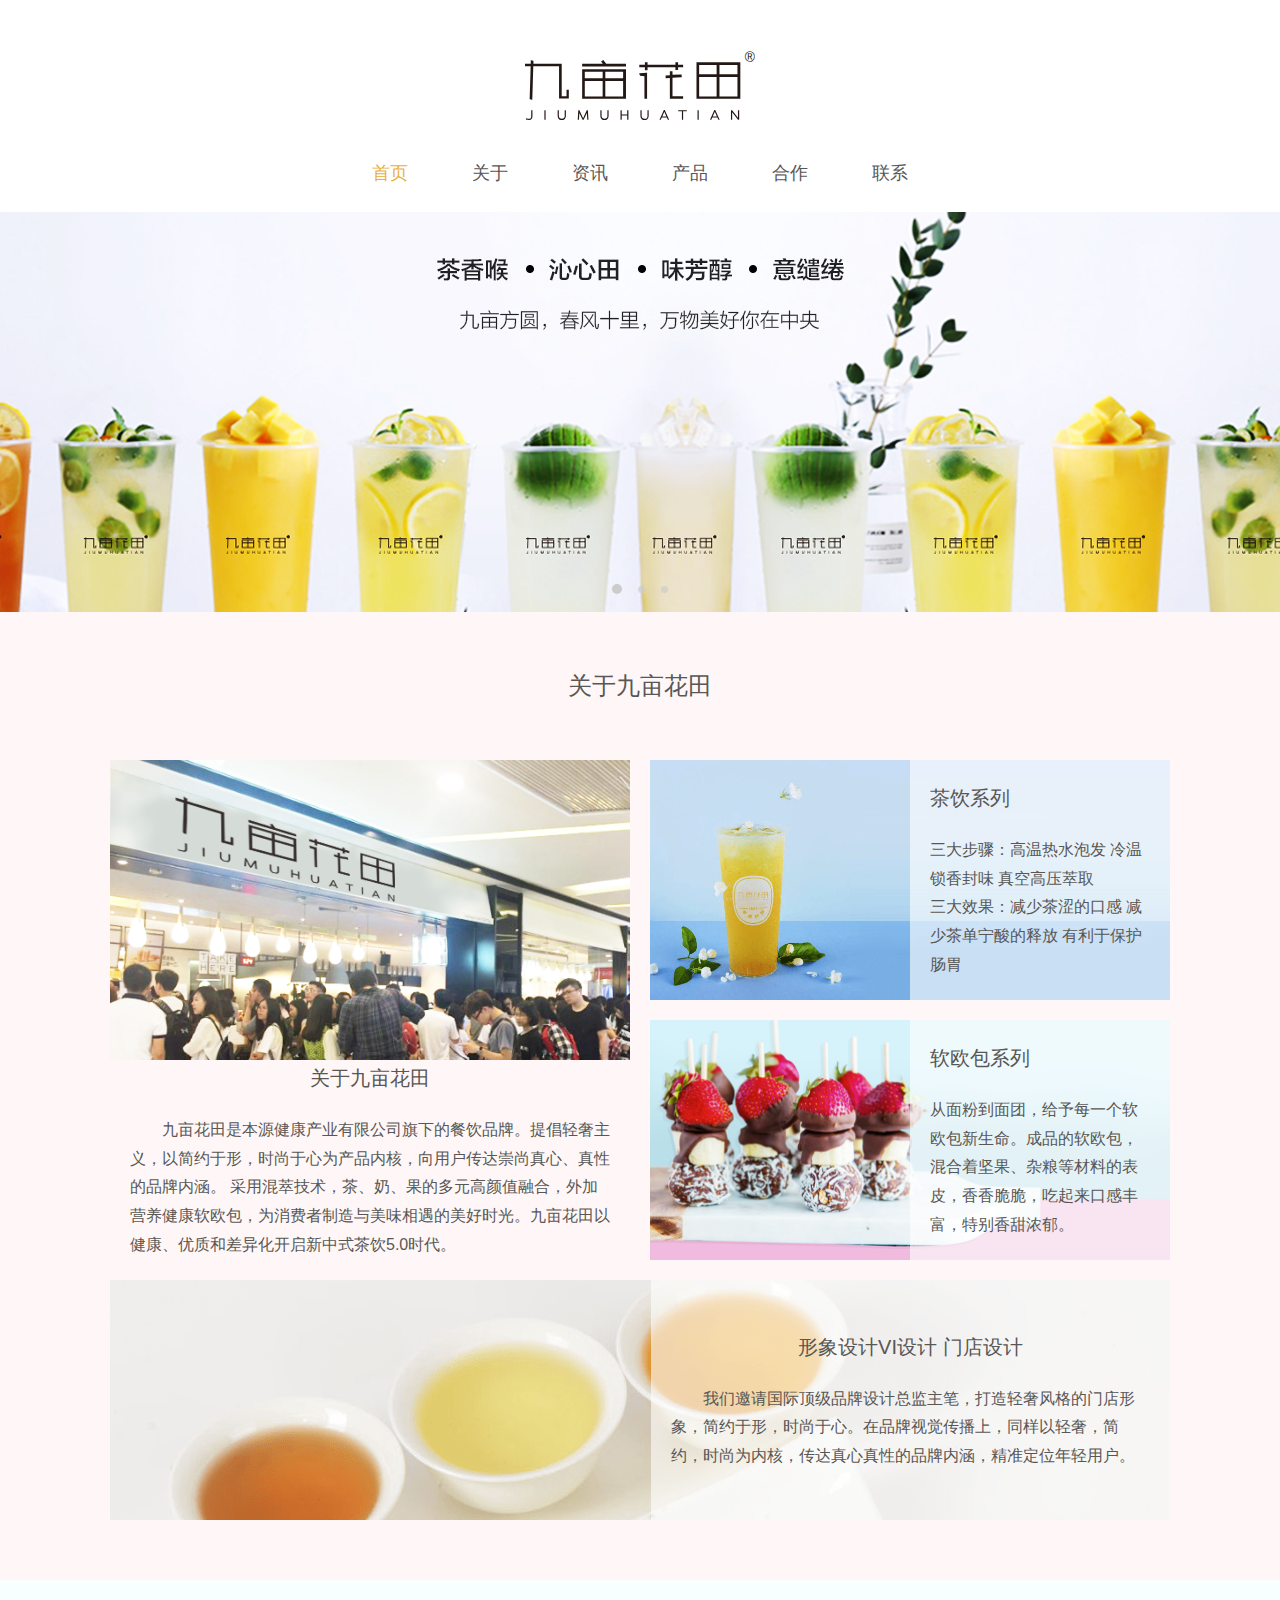
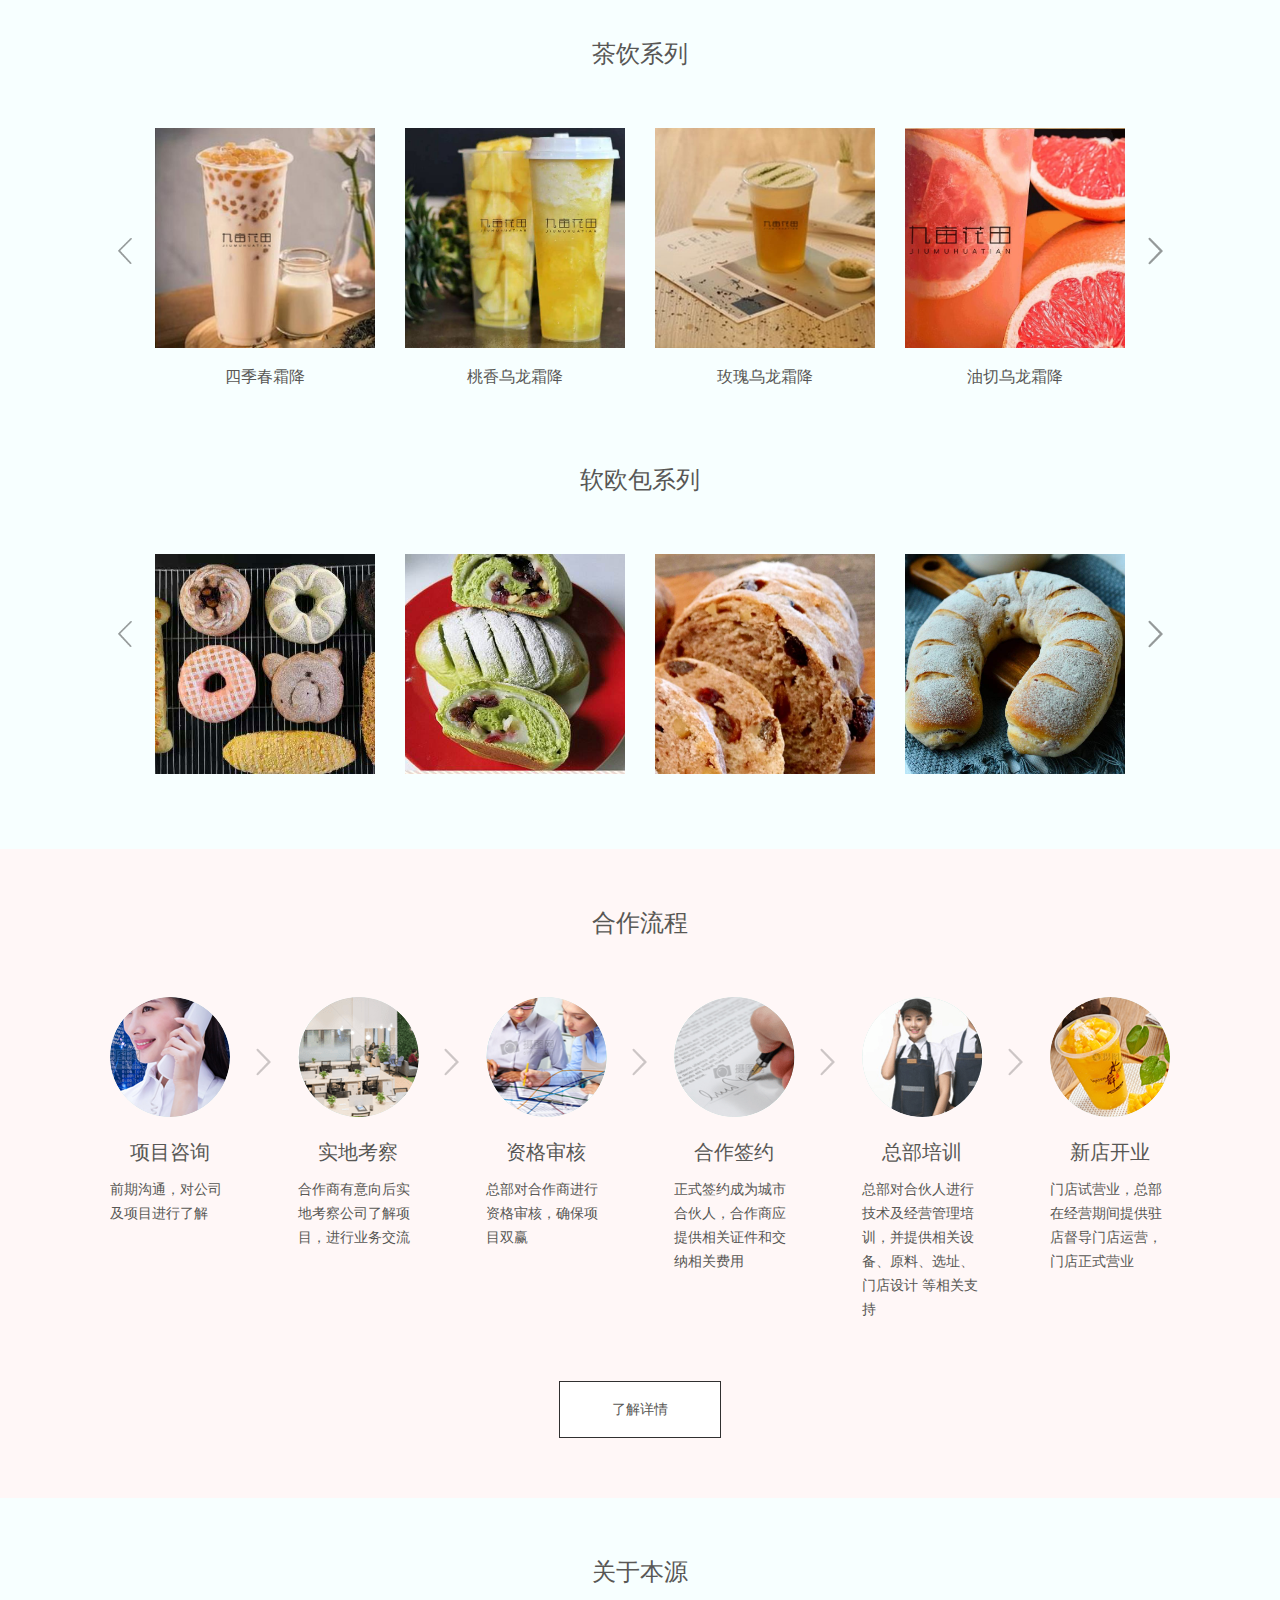
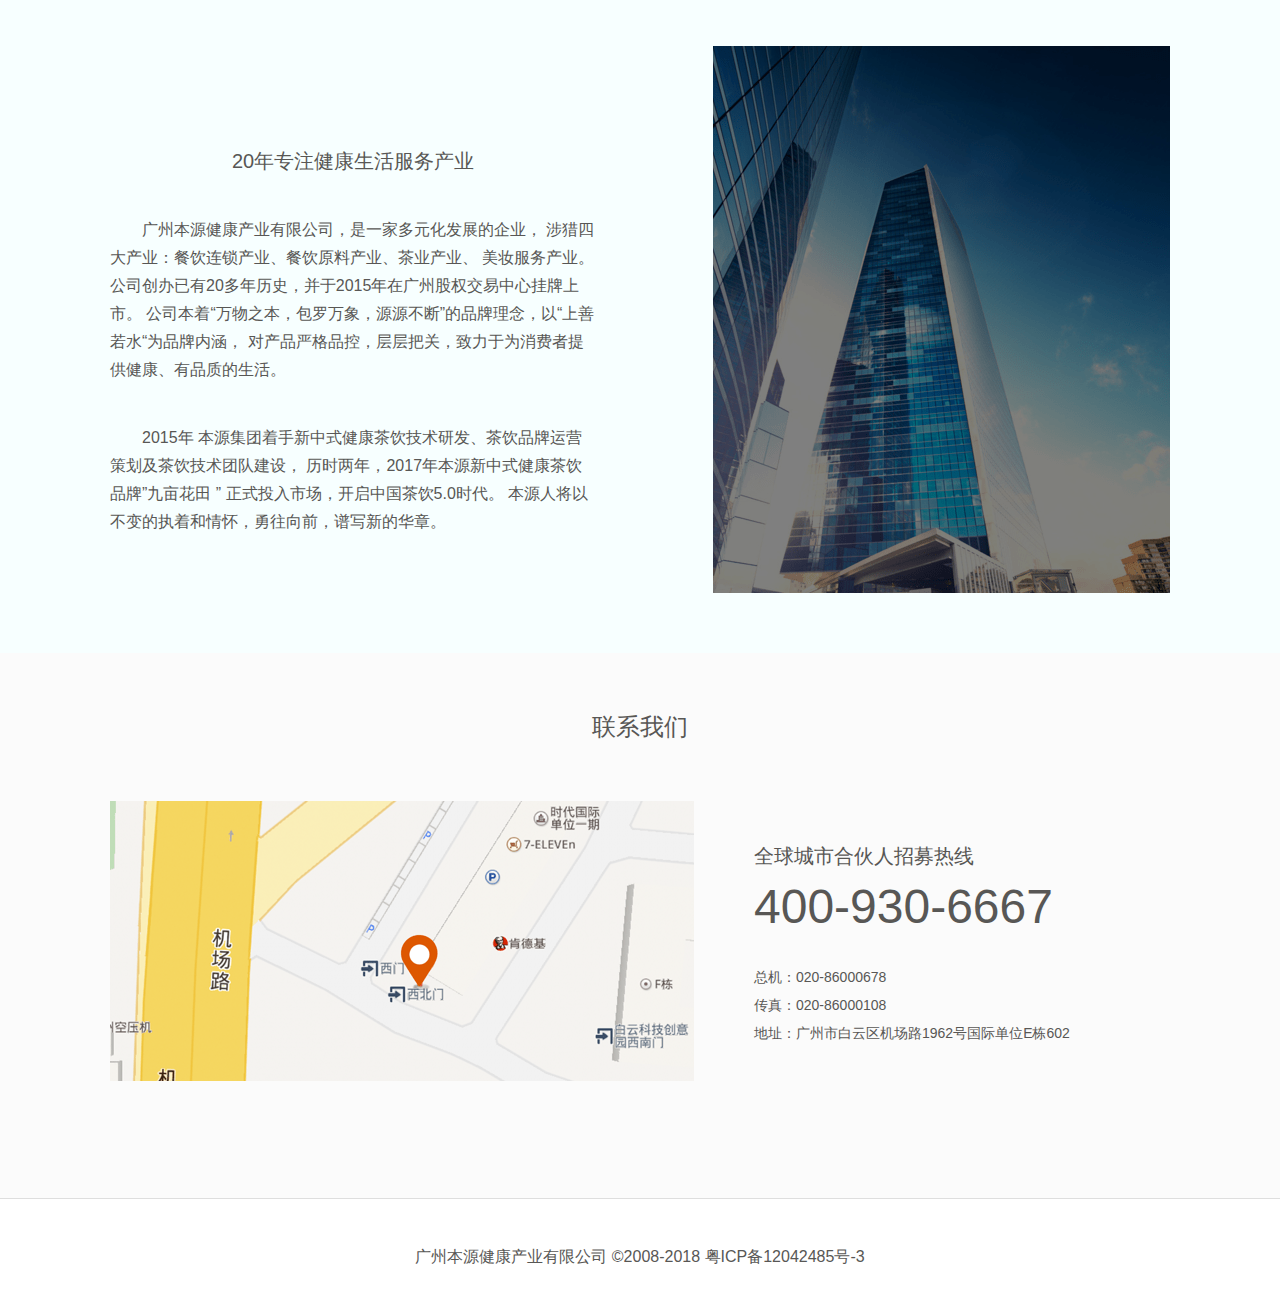
<file: templates/index.html>
<!DOCTYPE html>
<html>
<head>
    <meta charset="utf-8" />
    <meta name="viewport" content="width=device-width" />
    <meta http-equiv="X-UA-Compatible" content="IE=edge,chrome=1">
    <meta name="robots" content="all">
    <meta name="renderer" content="webkit">
    <title>九亩花田官网</title>
    <meta name="Keywords" content="九亩花田，九亩花田官网，九亩花田品牌官网，九亩花田加盟，奶茶店加盟，答案茶加盟，九亩花田答案茶，九亩花田答案茶加盟，茶饮店加盟，茶饮软欧包，茶饮软欧包加盟，奶茶加盟店，奶茶品牌加盟，奶茶店加盟哪个品牌好，奶茶店加盟哪个好，九亩花田脏脏茶，怎么开奶茶店，奶茶品牌哪个好" />
    <meta name="Description" content="九亩花田，九亩花田官网，九亩花田品牌官网，九亩花田加盟，奶茶店加盟，答案茶加盟，九亩花田答案茶，九亩花田答案茶加盟，茶饮店加盟，茶饮软欧包，茶饮软欧包加盟，奶茶加盟店，奶茶品牌加盟，奶茶店加盟哪个品牌好，奶茶店加盟哪个好，九亩花田脏脏茶，怎么开奶茶店，奶茶品牌哪个好" />
    <!--<link rel="shortcut icon" href="favicon.ico" />-->
    <link rel="stylesheet" type="text/css" href="/static/css/style.css" />
    <script src="/static/js/jquery-1.12.0.min.js" type="text/javascript" charset="utf-8"></script>
    <script src="/static/js/slides.js" type="text/javascript" charset="utf-8"></script>
    <script src="/static/js/rslide.js" type="text/javascript" charset="utf-8"></script>

    <script type="text/javascript">
        (function(){
          var ua = window.navigator.userAgent.toLowerCase();
          if (!(/Android|webOS|iPhone|iPad|iPod|BlackBerry|IEMobile|Opera Mini/i.test(navigator.userAgent))) {
              // window.location.href = "http://112.126.69.72:8080/";
          }
          else if (ua.indexOf("iphone") > 0 || ua.indexOf("android") > 0) {
              window.location.href = "http://m.jiumuhuatian.com"; 
          } 
        }());
    </script>
    <script>(function() {var _53code = document.createElement("script");_53code.src = "https://tb.53kf.com/code/code/10173852/1";var s = document.getElementsByTagName("script")[0]; s.parentNode.insertBefore(_53code, s);})();</script>
</head>

<body>

    <div class="home-header">
        <div class="home-header-logo">
            <a href="">
                <img src="/static/images/logo.svg" alt="">
            </a>
        </div>
        <div class="home-header-nav">
            <ul>
                <li>
                    <a class="active" title="" href="#">首页</a>
                </li>
                <li>
                    <a title="" href="/aboutus">关于</a>
                </li>
                <li>
                    <a title="" href="/news">资讯</a>
                </li>
                <li>
                    <a title="" href="/product">产品</a>
                </li>
                <li>
                    <a title="" href="/joinus">合作</a>
                </li>
                <li>
                    <a title="" href="/contact">联系</a>
                </li>
            </ul>
        </div>
    </div>


    <!--top end-->

    <div class="home-banner bgfff fullSlide">
        <div class="bd">
            <ul>
                <li style="background: url(/static/images/banner2.png) no-repeat center center;">
                    <a href=""></a>
                </li>
                <li style="background: url(/static/images/banner1.png) no-repeat center center;">
                    <a href=""></a>
                </li>
                <li style="background: url(/static/images/banner3.png) no-repeat center center;">
                    <a href=""></a>
                </li>
            </ul>
        </div>
        <div class="hd">
            <ul></ul>
        </div>
    </div>
    <script type="text/javascript">
        jQuery(".fullSlide").slide({
            titCell: ".hd ul",
            mainCell: ".bd ul",
            effect: "leftLoop",
            vis: "auto",
            autoPlay: true,
            autoPage: true,
            trigger: "click",
            speed: 500
        });
    </script>



    <div class="bgfff7">

        <div class="home-title pad60">关于九亩花田</div>

        <div class="home-about w1060 padb60">

            <div class="home-about-top clearfix">

                <div class="fl linear">
                    <img src="/static/images/about.png" width="100%" alt="">
                    <div class="text">
                        <h4 class="tec">关于九亩花田</h4>
                        <p class="ti">
                             九亩花田是本源健康产业有限公司旗下的餐饮品牌。提倡轻奢主义，以简约于形，时尚于心为产品内核，向用户传达崇尚真心、真性的品牌内涵。
                             采用混萃技术，茶、奶、果的多元高颜值融合，外加营养健康软欧包，为消费者制造与美味相遇的美好时光。九亩花田以健康、优质和差异化开启新中式茶饮5.0时代。
                        </p>
                    </div>
                </div>

                <div class="fr">

                    <div class="t linear">
                        <img src="/static/images/chayi.png" width="100%" alt="">
                        <div class="text">
                            <h4>茶饮系列</h4>
                            <p class="">
                                    <!-- 为了茶叶的芳香完美释放<br/>
                                    为了让茶叶与水融合实现完全的价值<br/>
                                    九亩花田的技术团队研发全新的泡茶艺术<br/> -->
                                    三大步骤：高温热水泡发 冷温锁香封味 真空高压萃取<br/>
                                    三大效果：减少茶涩的口感  减少茶单宁酸的释放   有利于保护肠胃
                                    
                            </p>
                        </div>
                    </div>


                    <div class="t linear" style="margin-top: 20px;">
                        <img src="/static/images/ruanoubao.png" width="100%" alt="">
                        <div class="text">
                            <h4>软欧包系列</h4>
                            <p>
                                从面粉到面团，给予每一个软欧包新生命。成品的软欧包，混合着坚果、杂粮等材料的表皮，香香脆脆，吃起来口感丰富，特别香甜浓郁。
                            </p>
                        </div>
                    </div>

                </div>
            </div>

            <div class="home-about-bt linear" style="margin-top: 20px;">
                <img src="/static/images/wecando-b.png" width="100%" alt="">
                <div class="text" style=" left: 51%;">
                    <h4 class="tec">形象设计VI设计 门店设计</h4>
                    <p class="ti">
                        我们邀请国际顶级品牌设计总监主笔，打造轻奢风格的门店形象，简约于形，时尚于心。在品牌视觉传播上，同样以轻奢，简约，时尚为内核，传达真心真性的品牌内涵，精准定位年轻用户。
                    </p>
                </div>
            </div>


        </div>
    </div>


    <!--  -->


    <div class="bgf7f">
        <div class="home-title pad60">茶饮系列</div>
        <div class="w1060 slid-list-div">
            <i class="left"><img src="/static/images/arrow-left.png" alt=""></i>
            <div class="slid-list" id="slid1">
                <ul class="clearfix">
                    <li>
                        <span>
                                <img class="linear" src="/static/images/pnew01.jpg" alt="">
                        </span>
                        <p>四季春霜降</p>
                    </li>
                    <li>
                        <span>
                                    <img class="linear" src="/static/images/pnew02.jpg" alt="">
                            </span>
                        <p>桃香乌龙霜降</p>
                    </li>
                    <li>
                        <span>
                                        <img class="linear" src="/static/images/pnew03.jpg" alt="">
                                </span>
                        <p>玫瑰乌龙霜降</p>
                    </li>
                    <li>
                        <span>
                                            <img class="linear" src="/static/images/pnew04.jpg" alt="">
                                    </span>
                        <p>油切乌龙霜降</p>
                    </li>

                    <li>
                        <span>
                                            <img class="linear" src="/static/images/pnew05.jpg" alt="">
                                    </span>
                        <p>小确幸</p>
                    </li>
                    
                    <li>
                        <span>
                                            <img class="linear" src="/static/images/pnew06.jpg" alt="">
                                    </span>
                        <p>柠檬初上</p>
                    </li>
                    
                    <li>
                        <span>
                                            <img class="linear" src="/static/images/pnew07.jpg" alt="">
                                    </span>
                        <p>柒窨茉莉</p>
                    </li>
                    
                    
               

                </ul>
            </div>
            <i class="right"><img src="/static/images/arrow-right.png" alt=""></i>
        </div>

        <div class="home-title pad60">软欧包系列</div>
        <div class="w1060 slid-list-div padb60">
            <i class="left1"><img src="/static/images/arrow-left.png" alt=""></i>
            <div class="slid-list" id="slid2">
                <ul class="clearfix">
                    <li>
                        <span>
                                <img class="linear" src="/static/images/r02.png" alt="">
                        </span>
                    </li>
                    <li>
                        <span>
                                    <img class="linear" src="/static/images/r03.png" alt="">
                            </span>
                    </li>
                    
                    <li>
                        <span>
                                            <img class="linear" src="/static/images/r04.png" alt="">
                                    </span>
                    </li>
                    <li>
                        <span>
                                            <img class="linear" src="/static/images/r05.png" alt="">
                                    </span>
                    </li>
                    <li>
                        <span>
                                            <img class="linear" src="/static/images/r06.png" alt="">
                                    </span>
                    </li>
                    <li>
                        <span>
                                            <img class="linear" src="/static/images/rnew02.png" alt="">
                                    </span>
                    </li>
                </ul>
            </div>
            <i class="right1"><img src="/static/images/arrow-right.png" alt=""></i>
        </div>


    </div>


    <div class="bgfff7">
        <div class="home-title pad60">合作流程</div>

        <div class="rz-list w1060">
            <ul class="clearfix">
                <li>
                    <img src="/static/images/flow01.png" alt="">
                    <h4>项目咨询</h4>
                    <p class="tel">前期沟通，对公司及项目进行了解</p>
                </li>
                <li>
                    <img src="/static/images/flow02.png" alt="">
                    <h4>实地考察</h4>
                    <p class="tel">合作商有意向后实地考察公司了解项目，进行业务交流</p>
                </li>
                <li>
                    <img src="/static/images/flow03.png" alt="">
                    <h4>资格审核</h4>
                    <p class="tel">总部对合作商进行资格审核，确保项目双赢</p>
                </li>
                <li>
                    <img src="/static/images/flow04.png" alt="">
                    <h4>合作签约</h4>
                    <p class="tel">正式签约成为城市合伙人，合作商应提供相关证件和交纳相关费用</p>
                </li>
                <li>
                    <img src="/static/images/flow05.png" alt="">
                    <h4>总部培训</h4>
                    <p class="tel">总部对合伙人进行技术及经营管理培训，并提供相关设备、原料、选址、门店设计
等相关支持</p>
                </li>
                <li>
                    <img src="/static/images/flow06.png" alt="">
                    <h4>新店开业</h4>
                    <p class="tel">门店试营业，总部在经营期间提供驻店督导门店运营，门店正式营业</p>
                </li>
            </ul>
        </div>

        <div class="rz-list-btn pad60">
            <a href="/joinus">了解详情</a>
        </div>
    </div>



    <div class="bgf7f">
        <div class="home-title pad60">关于本源</div>
        <div class="w1060 home-aboutus clearfix padb60">
            <div class="fl">
                <h4 class="fs20">20年专注健康生活服务产业</h4>
                <p class="ti">
                    广州本源健康产业有限公司，是一家多元化发展的企业，
                    涉猎四大产业：餐饮连锁产业、餐饮原料产业、茶业产业、
                    美妆服务产业。公司创办已有20多年历史，并于2015年在广州股权交易中心挂牌上市。
                    公司本着“万物之本，包罗万象，源源不断”的品牌理念，以“上善若水“为品牌内涵，
                    对产品严格品控，层层把关，致力于为消费者提供健康、有品质的生活。
                </p>
                <p class="ti">
                    2015年 本源集团着手新中式健康茶饮技术研发、茶饮品牌运营策划及茶饮技术团队建设，
                    历时两年，2017年本源新中式健康茶饮品牌”九亩花田 ” 正式投入市场，开启中国茶饮5.0时代。
                    本源人将以不变的执着和情怀，勇往向前，谱写新的华章。
                </p>
            </div>
            <div class="fr">
                <span>
                     <img src="/static/images/company.png" alt="">
                 </span>
            </div>
        </div>
    </div>

    <!--<div class="bgef7">
        <div class="home-title pad60">新闻资讯</div>
        <div class="w1060 home-news clearfix padb60">
            <ul class="clearfix">
                <li>
                    <a href="/news">
                        <span><img src="/static/images/new01.png" class="linear" alt=""></span>
                        <h4>九亩花田：现萃茶汤，让茶饮好喝的密秘</h4>
                        <p>茶要好喝，原料是很重要，明前的茶叶要比谷雨的茶叶要好，春茶要比秋茶要好， 高山的茶要比平地茶要好。九亩花田在茶叶原料方面有得天独厚的优势...</p>
                    </a>
                    <div class="date">
                        <i>2018-4-12 </i>
                        <i><img src="/static/images/eye.svg" alt="">
                             14322
                            </i>
                    </div>
                </li>
                <li>
                    <a href="/news">
                        <span><img src="/static/images/new02.png" class="linear" alt=""></span>
                        <h4>九亩花田:一杯好茶+一份独特=十分好喝</h4>
                        <p>一杯茶饮+加一份软欧包的模式，在市面上已经火了，势如破竹，深受广大消费者喜爱。 九亩花田以健康+品质+差异化+网红茶的新经营模式，全面开启中国茶饮5.0时代...</p>
                    </a>
                    <div class="date">
                        <i>2018-4-12 </i>
                        <i><img src="/static/images/eye.svg" alt="">
                                10987
                               </i>
                    </div>
                </li>
                <li>
                    <a href="/news">
                        <span><img src="/static/images/new03.png" class="linear" alt=""></span>
                        <h4>软欧包为什么这么火，九亩花田为你说答案</h4>
                        <p> 如今，随着人们的生活水平不断提高，消费观念也在不断的提升，特别是在吃这方面，人们不再像以前那样， 只求吃得饱，而是更讲究如何吃得好，对食物的口感和健康品质有着绝对的挑剔...</p>
                    </a>
                    <div class="date">
                        <i>2018-4-12 </i>
                        <i><img src="/static/images/eye.svg" alt="">
                                   5670 
                                   </i>
                    </div>
                </li>
            </ul>
        </div>
    </div>
    -->

    <div class="home-contactus-bg">
        <div class="home-title pad60">联系我们</div>
        <div class="w1060 home-contactus clearfix">
            <div class="fl">
                <a href="http://j.map.baidu.com/QC0bP" target="_blank"><img src="/static/images/map.png" alt=""></a>
            </div>
            <div class="fl info">
                <h4>全球城市合伙人招募热线</h4>
                <h3>400-930-6667</h3>
                <p>
                    总机：020-86000678<br/> 传真：020-86000108
                    <br/> 地址：广州市白云区机场路1962号国际单位E栋602
                </p>
            </div>
        </div>
    </div>

    <div class="home-footer bgfff">
        <p class="fs16">广州本源健康产业有限公司 ©2008-2018 <a href="http://www.miitbeian.gov.cn/">粤ICP备12042485号-3</a></p>
    </div>


</body>

</html>
</file>
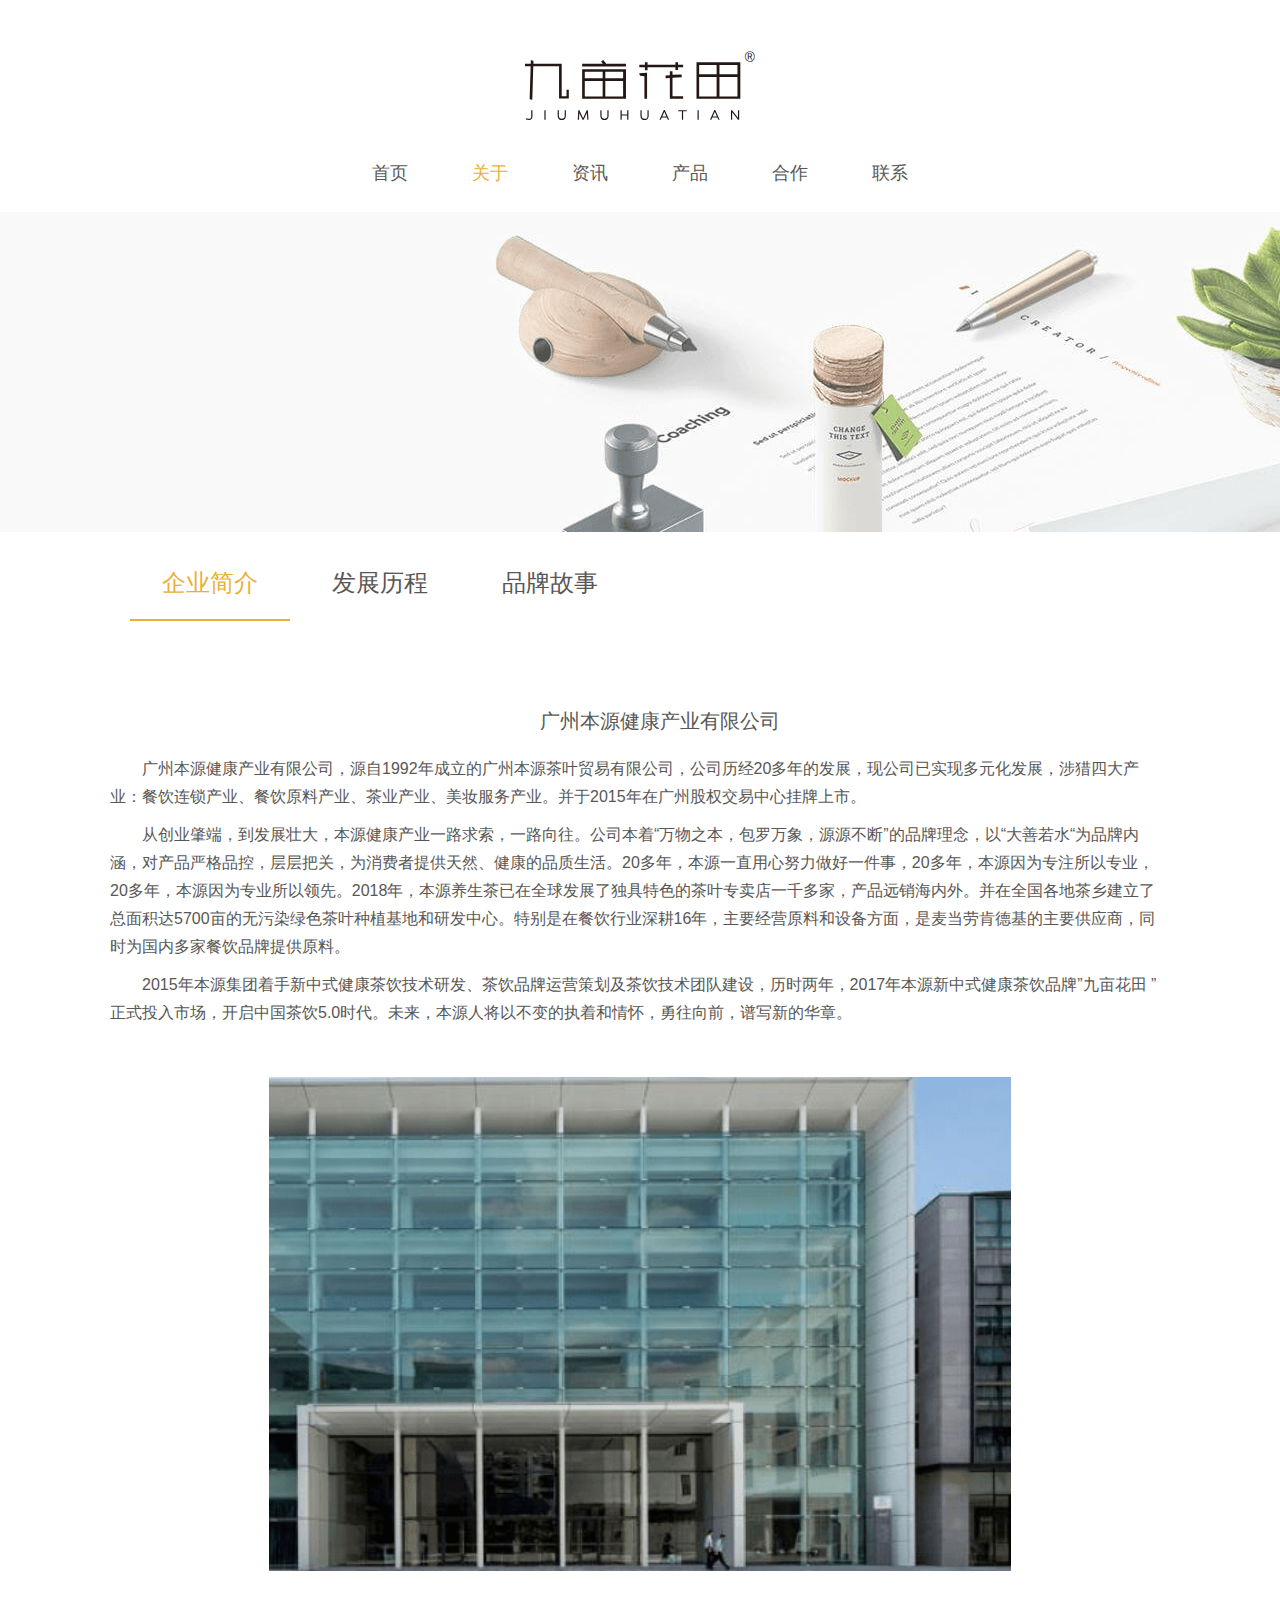
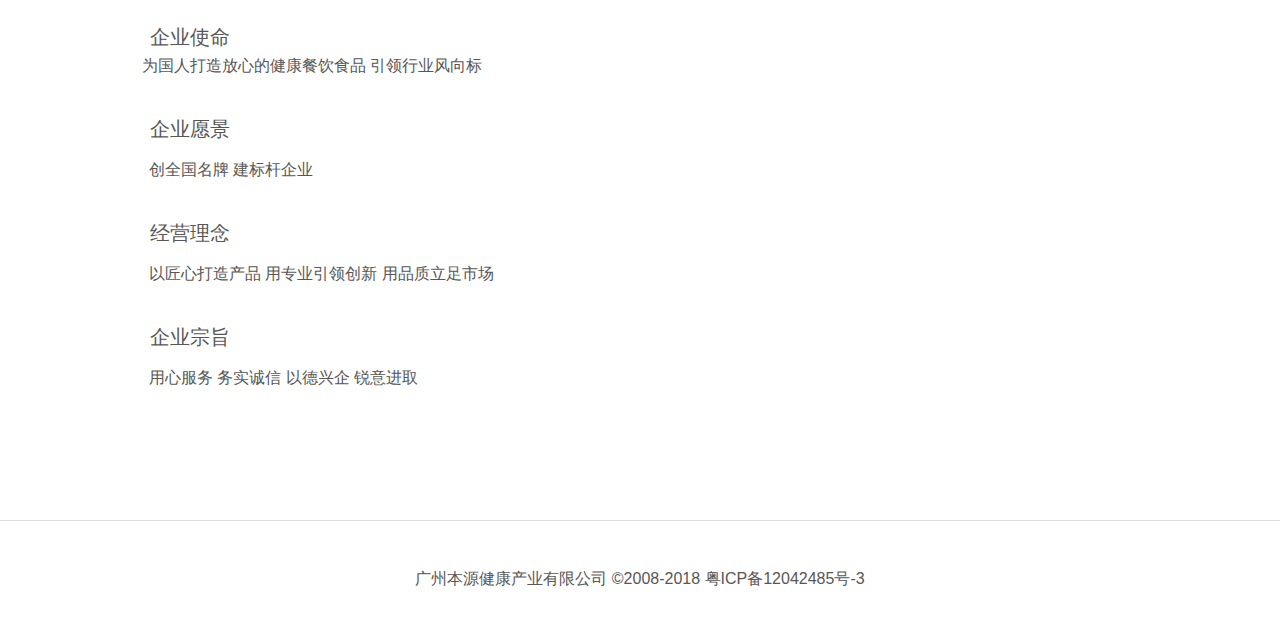
<file: templates/aboutus.html>
<!DOCTYPE html>
<html>

<head>
    <meta charset="utf-8" />
    <meta name="viewport" content="width=device-width" />
    <meta http-equiv="X-UA-Compatible" content="IE=edge,chrome=1">
    <meta name="robots" content="all">
    <meta name="renderer" content="webkit">
    <title>九亩花田官网</title>
    <meta name="Keywords" content="九亩花田，九亩花田官网，九亩花田品牌官网，九亩花田加盟，奶茶店加盟，答案茶加盟，九亩花田答案茶，九亩花田答案茶加盟，茶饮店加盟，茶饮软欧包，茶饮软欧包加盟，奶茶加盟店，奶茶品牌加盟，奶茶店加盟哪个品牌好，奶茶店加盟哪个好，九亩花田脏脏茶，怎么开奶茶店，奶茶品牌哪个好" />
    <meta name="Description" content="九亩花田，九亩花田官网，九亩花田品牌官网，九亩花田加盟，奶茶店加盟，答案茶加盟，九亩花田答案茶，九亩花田答案茶加盟，茶饮店加盟，茶饮软欧包，茶饮软欧包加盟，奶茶加盟店，奶茶品牌加盟，奶茶店加盟哪个品牌好，奶茶店加盟哪个好，九亩花田脏脏茶，怎么开奶茶店，奶茶品牌哪个好" />
    <!--<link rel="shortcut icon" href="favicon.ico" />-->
    <link rel="stylesheet" type="text/css" href="/static/css/style.css" />
    <script src="/static/js/jquery-1.12.0.min.js" type="text/javascript" charset="utf-8"></script>
   <!--  <script src="/static/js/slides.js" type="text/javascript" charset="utf-8"></script>
    <script src="/static/js/rslide.js" type="text/javascript" charset="utf-8"></script>
     -->
     <script>(function() {var _53code = document.createElement("script");_53code.src = "https://tb.53kf.com/code/code/10173852/1";var s = document.getElementsByTagName("script")[0]; s.parentNode.insertBefore(_53code, s);})();</script>
</head>

<body>
    <div class="home-header">
        <div class="home-header-logo">
            <a href="">
                <img src="/static/images/logo.svg" alt="">
            </a>
        </div>
        <div class="home-header-nav">
            <ul>
                <li>
                    <a class="" title="" href="/index">首页</a>
                </li>
                <li>
                    <a class="active" title="" href="/aboutus">关于</a>
                </li>
                <li>
                    <a title="" href="/news">资讯</a>
                </li>
                <li>
                    <a title="" href="/product">产品</a>
                </li>
                <li>
                    <a title="" href="/joinus">合作</a>
                </li>
                <li>
                    <a title="" href="/contact">联系</a>
                </li>
            </ul>
        </div>
    </div>

    <div class="home-banner">
        <img src="/static/images/about_banner.png">
    </div>

    <div class="tabs w1060">
        <div class="tab-item">
            <div id="tab-intro">企业简介</div>
            <div id="tab-evo">发展历程</div>
            <div id="tab-story">品牌故事</div>
        </div>
    </div>
    <div class="card w1060 tec" id="aboutus-intro" style="padding-bottom: 47px;">
        <p class="fs20 fface tec" style="padding-top: 40px; ">广州本源健康产业有限公司</p>
        <p class="fface fs16 tel" style="margin-top: 20px;">
            广州本源健康产业有限公司，源自1992年成立的广州本源茶叶贸易有限公司，公司历经20多年的发展，现公司已实现多元化发展，涉猎四大产业：餐饮连锁产业、餐饮原料产业、茶业产业、美妆服务产业。并于2015年在广州股权交易中心挂牌上市。</p>

        <p class="fface fs16 tel" style="margin-top: 10px;">
        从创业肇端，到发展壮大，本源健康产业一路求索，一路向往。公司本着“万物之本，包罗万象，源源不断”的品牌理念，以“大善若水“为品牌内涵，对产品严格品控，层层把关，为消费者提供天然、健康的品质生活。20多年，本源一直用心努力做好一件事，20多年，本源因为专注所以专业，20多年，本源因为专业所以领先。2018年，本源养生茶已在全球发展了独具特色的茶叶专卖店一千多家，产品远销海内外。并在全国各地茶乡建立了总面积达5700亩的无污染绿色茶叶种植基地和研发中心。特别是在餐饮行业深耕16年，主要经营原料和设备方面，是麦当劳肯德基的主要供应商，同时为国内多家餐饮品牌提供原料。
        </p>

        <p class="fface fs16 tel" style="margin-top: 10px;">
        2015年本源集团着手新中式健康茶饮技术研发、茶饮品牌运营策划及茶饮技术团队建设，历时两年，2017年本源新中式健康茶饮品牌”九亩花田 ” 正式投入市场，开启中国茶饮5.0时代。未来，本源人将以不变的执着和情怀，勇往向前，谱写新的华章。
        </p>
        <img src="/static/images/about_company.png" alt="">
        <p class="tel fs20" >企业使命</p>
        <p class="tel fs16 fface" >为国人打造放心的健康餐饮食品 引领行业风向标</p>
        <p class="tel fs20" style=" margin-top: 34px;">企业愿景</p>
        <p class="tel fs16 fface" style="margin-top: 12px;margin-left: 7px;">创全国名牌 建标杆企业</p>
        <p class="tel fs20" style=" margin-top: 34px;">经营理念</p>
        <p class="tel fs16 fface" style="margin-top: 12px;margin-left: 7px;">以匠心打造产品 用专业引领创新 用品质立足市场</p>
        <p class="tel fs20" style="letter-spacing: 0; margin-top: 34px;">企业宗旨</p>
        <p class="tel fs16 fface" style="margin-top: 12px;margin-left: 7px;">用心服务 务实诚信 以德兴企 锐意进取</p>
    </div>
    <div class="card w1060 tec" id="aboutus-evo" style="padding-top: 45px; padding-bottom: 51px;">

        <p class="tel fface fs16" style="margin-bottom: 34px;">从创业肇端，到发展壮大，本源健康产业一路求索，一路向往。
        公司本着“万物之本，包罗万象，源源不断”的品牌理念。
        以“大善若水“为品牌内涵，对产品严格品控，层层把关，为消费者提供天然、健康的品质生活。
        20多年，本源一直用心努力做好一件事，20多年，本源因为专注所以专业，20多年，本源因为专业所以领先。
        </p>

        <hr class="evo-line" />
        <div class="c clearfix">
            <p class="date fs16 fl">2018年</p>
            <img src="/static/images/long-arrow.svg"  class="fl" style="width: 22px; height: 20px; margin-right: 20px; color: #999999;" />
            <p class="content fs16 fl">“九亩花田”品牌正式面向全球市场招募城市合伙人，寻求战略合作伙伴。</p>
        </div>
        <hr class="evo-line" />
        <div class="c clearfix">
            <p class="date fs16 fl">2017年</p>
            <img src="/static/images/long-arrow.svg"  class="fl" style="width: 22px; height: 20px; margin-right: 20px; color: #999999;" />
            <p class="content fs16 fl">”九亩花田“新中式健康茶饮品牌投入市场，正式开启中国茶饮5.0时代</p>
        </div>
        <hr class="evo-line" />
        <div class="c clearfix">
            <p class="date fs16 fl">2016年</p>
            <img src="/static/images/long-arrow.svg"  class="fl" style="width: 22px; height: 20px; margin-right: 20px; color: #999999;" />
            <p class="content fs16 fl" style="width: 820px; text-align: left;">本源集团着手新中式健康茶饮技术研发、茶饮品牌运营策划及茶饮技术团队建设 本源养生茶斥巨资打造本源茶肆旗舰店，集茶叶销售、茶艺体验、商务洽谈、红木家具、香道文化于一体的综合型茶道体验馆 为配合企业多元化发展，发展健康产业使命，广州本源投资管理有限公司正式升级为“广州本源健康产业有限公司”</p>
        </div>
        <hr class="evo-line" />

        <div class="c clearfix">
            <p class="date fs16 fl">2015年</p>
            <img src="/static/images/long-arrow.svg"  class="fl" style="width: 22px; height: 20px; margin-right: 20px; color: #999999;" />
            <p class="content fs16 fl">公司在广州本源成功在广州股权交易中心挂牌上市 广州白云湖成立1200平米无菌茶饮技术研发中心。</p>
        </div>
        <hr class="evo-line" />
        <div class="c clearfix">
            <p class="date fs16 fl">2014年</p>
            <img src="/static/images/long-arrow.svg"  class="fl" style="width: 22px; height: 20px; margin-right: 20px; color: #999999;" />
            <p class="content fs16 fl">本源养生茶加盟店突破500家，获颁发“重合同守信用”企业</p>
        </div>
        <hr class="evo-line" />
        <div class="c clearfix">
            <p class="date fs16 fl">2013年</p>
            <img src="/static/images/long-arrow.svg"  class="fl" style="width: 22px; height: 20px; margin-right: 20px; color: #999999;" />
            <p class="content fs16 fl">本源养生茶获得农业组织颁发绿色有机认证，获得“中国茶叶百强”企业，“国内十大养生加盟品牌”</p>
        </div>
        <hr class="evo-line" />
        <div class="c clearfix">
            <p class="date fs16 fl">2011年</p>
            <img src="/static/images/long-arrow.svg"  class="fl" style="width: 22px; height: 20px; margin-right: 20px; color: #999999;" />
            <p class="content fs16 fl">广东卫视电视台合作伙伴 通过ISO9001:2008质量管理体系认证 成为丰田汽车100家4S店合作伙伴</p>
        </div>
        <hr class="evo-line" />
        <div class="c clearfix">
            <p class="date fs16 fl">2010年</p>
            <img src="/static/images/long-arrow.svg"  class="fl" style="width: 22px; height: 20px; margin-right: 20px; color: #999999;" />
            <p class="content fs16 fl">参加第八届中国食品安全年会，并获得“食品安全示范单位” 荣获上海国际世博会联合国馆指定茶供应商</p>
        </div>
        <hr class="evo-line" />
        <div class="c clearfix">
            <p class="date fs16 fl">2005年</p>
            <img src="/static/images/long-arrow.svg"  class="fl" style="width: 22px; height: 20px; margin-right: 20px; color: #999999;" />
            <p class="content fs16 fl">总部集中200人产品团队研发台湾养生系列茶</p>
        </div>
        <hr class="evo-line" />
        <div class="c clearfix">
            <p class="date fs16 fl">2002年</p>
            <img src="/static/images/long-arrow.svg"  class="fl" style="width: 22px; height: 20px; margin-right: 20px; color: #999999;" />
            <p class="content fs16 fl">本源茶第一次走进广交会,首批订单金额突破600万</p>
        </div>

        <hr class="evo-line" />
        <div class="c clearfix">
            <p class="date fs16 fl">1999年</p>
            <img src="/static/images/long-arrow.svg"  class="fl" style="width: 22px; height: 20px; margin-right: 20px; color: #999999;" />
            <p class="content fs16 fl">公司在湖南安化洞市老街建立2200亩本源黑茶产业基地</p>
        </div>

        <hr class="evo-line" />
        <div class="c clearfix">
            <p class="date fs16 fl">1996年</p>
            <img src="/static/images/long-arrow.svg"  class="fl" style="width: 22px; height: 20px; margin-right: 20px; color: #999999;" />
            <p class="content fs16 fl">公司在福建安溪建立600亩本源绿茶种植基地</p>
        </div>

        <hr class="evo-line" />
        <div class="c clearfix">
            <p class="date fs16 fl">1994年</p>
            <img src="/static/images/long-arrow.svg"  class="fl" style="width: 22px; height: 20px; margin-right: 20px; color: #999999;" />
            <p class="content fs16 fl">公司在云南普洱市思茅区建立2900亩本源普洱基地</p>
        </div>

         <hr class="evo-line" />
        <div class="c clearfix">
            <p class="date fs16 fl">1992年</p>
            <img src="/static/images/long-arrow.svg"  class="fl" style="width: 22px; height: 20px; margin-right: 20px; color: #999999;" />
            <p class="content fs16 fl">成立“广州本源茶叶贸易有限公司”</p>
        </div>
    </div>
    <div class="card w1060" id="aboutus-story" style="padding-top: 50px; padding-bottom: 29px;">
        <div class="fl" style="width: 540px; height: 360px; border: 0px solid #000;">
            <img src="/static/images/about_jmht.png" style="width: 540px; height: 360px; " class="fl">
        </div>
        <div class="fr" style="width: 414px; height: 360px; ">
            <p class="fs16 " style="font-family: PingFangSC-Medium;font-size: 20px;color: #585755;letter-spacing: 0; margin-top: 20px;">九亩花田</p>
            <p class="fs16 fface" style="line-height: 40px;">
                茶香喉，沁心田<br />
                味芳醇，意缱绻<br/>
                九亩花田 <br/>
                九亩方圆，春风十里 <br/>
                花田锦绣，芳华明媚<br/>
                万物美好 你在中央<br/>
            </p>
        </div>

        <div class="clearfix"></div>

        <p class="fftitle" style="margin-top: 54px; margin-bottom: 11px;">品牌故事</p>

        <p class="fs16 fface" >在我的生命里，一直有一个九亩花田的故事，故事里有很多美的人，和美的事，错综起来像一天云锦，展开去，
        以至于无穷。我常常想念。我想念那时的天晴晴朗朗，春风柔柔软软，阳光像刚切开的浆果芝士一样甜腻鲜艳。
        我们无忧无虑，相信所有事情都是美好的。清风掠过，美丽霎时浸满全身。
        </p><br/>
        <p class="fs16 fface" >
        我常常寻味这个九亩花田的故事，忘不掉故事里的美好时光。我在想，也许每个人的心里都有一个关于九亩花田的故事，
        谁的生命里没有那些关于美好时光的事呢？我相信我们都是一样的。
        </p><br/>
        <p class="fs16 fface" >
        愿我们忘掉尘世的过和错，趁芳华刚好，让美梦登场。
        去寻味生命中的美好时光，在你我的九亩花田。
        </p>
    </div>
    <script type="text/javascript">
        $(function() {
            $('#tab-intro').addClass('active')
            $('#aboutus-evo').hide()
            $('#aboutus-story').hide()
            $('#tab-intro').click(function() {
                $('#tab-intro').removeClass('active')
                $('#tab-evo').removeClass('active')
                $('#tab-story').removeClass('active')
                $(this).addClass('active')
                $('#aboutus-intro').show()
                $('#aboutus-evo').hide()
                $('#aboutus-story').hide()
            })
            $('#tab-evo').click(function() {
                $('#tab-intro').removeClass('active')
                $('#tab-evo').removeClass('active')
                $('#tab-story').removeClass('active')
                $(this).addClass('active')

                $('#aboutus-intro').hide()
                $('#aboutus-evo').show()
                $('#aboutus-story').hide()
            })
           $('#tab-story').click(function() {
                $('#tab-intro').removeClass('active')
                $('#tab-evo').removeClass('active')
                $('#tab-story').removeClass('active')
                $(this).addClass('active')

                $('#aboutus-intro').hide()
                $('#aboutus-evo').hide()
                $('#aboutus-story').show()
            })
        })
    </script>
   <div class="home-footer bgfff">
        <p class="fs16">广州本源健康产业有限公司 ©2008-2018 <a href="http://www.miitbeian.gov.cn/">粤ICP备12042485号-3</a></p>
    </div>
</body>
</file>
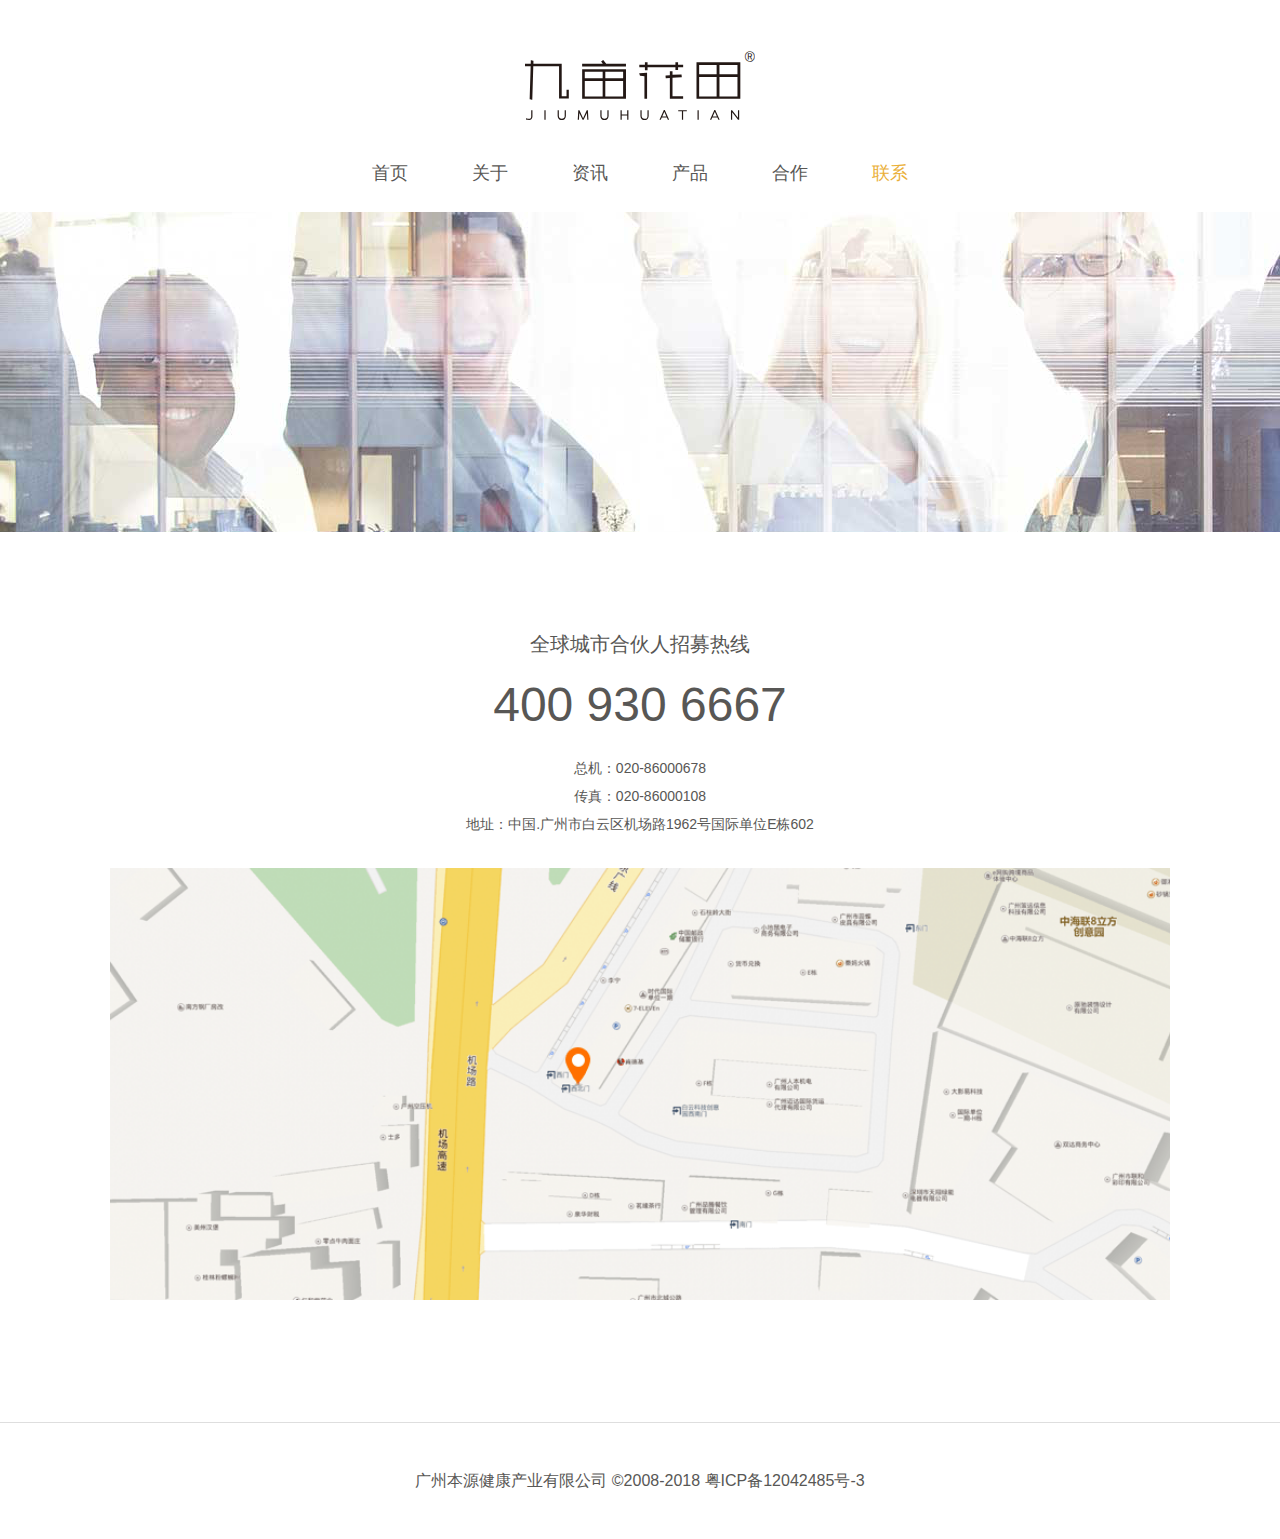
<file: templates/contact.html>
<!DOCTYPE html>
<html>

<head>
    <meta charset="utf-8" />
    <meta name="viewport" content="width=device-width" />
    <meta http-equiv="X-UA-Compatible" content="IE=edge,chrome=1">
    <meta name="robots" content="all">
    <meta name="renderer" content="webkit">
    <title>九亩花田官网</title>
    <meta name="Keywords" content="九亩花田，九亩花田官网，九亩花田品牌官网，九亩花田加盟，奶茶店加盟，答案茶加盟，九亩花田答案茶，九亩花田答案茶加盟，茶饮店加盟，茶饮软欧包，茶饮软欧包加盟，奶茶加盟店，奶茶品牌加盟，奶茶店加盟哪个品牌好，奶茶店加盟哪个好，九亩花田脏脏茶，怎么开奶茶店，奶茶品牌哪个好" />
    <meta name="Description" content="九亩花田，九亩花田官网，九亩花田品牌官网，九亩花田加盟，奶茶店加盟，答案茶加盟，九亩花田答案茶，九亩花田答案茶加盟，茶饮店加盟，茶饮软欧包，茶饮软欧包加盟，奶茶加盟店，奶茶品牌加盟，奶茶店加盟哪个品牌好，奶茶店加盟哪个好，九亩花田脏脏茶，怎么开奶茶店，奶茶品牌哪个好" />
    <!--<link rel="shortcut icon" href="favicon.ico" />-->
    <link rel="stylesheet" type="text/css" href="/static/css/style.css" />
    <script src="/static/js/jquery-1.12.0.min.js" type="text/javascript" charset="utf-8"></script>
    <script src="/static/js/slides.js" type="text/javascript" charset="utf-8"></script>
    <script src="/static/js/rslide.js" type="text/javascript" charset="utf-8"></script>
    <script>(function() {var _53code = document.createElement("script");_53code.src = "https://tb.53kf.com/code/code/10173852/1";var s = document.getElementsByTagName("script")[0]; s.parentNode.insertBefore(_53code, s);})();</script>
</head>

<body>
    <div class="home-header">
        <div class="home-header-logo">
            <a href="">
                <img src="/static/images/logo.svg" alt="">
            </a>
        </div>
        <div class="home-header-nav">
            <ul>
                <li>
                    <a class="" title="" href="/index">首页</a>
                </li>
                <li>
                    <a class="" title="" href="/aboutus">关于</a>
                </li>
                <li>
                    <a title="" href="/news">资讯</a>
                </li>
                <li>
                    <a title="" href="/product">产品</a>
                </li>
                <li>
                    <a title="" href="/joinus">合作</a>
                </li>
                <li>
                    <a class="active" title="" href="/contact">联系</a>
                </li>
            </ul>
        </div>
    </div>

    <div class="home-banner">
        <img src="/static/images/contact_banner.png">
    </div>

    <div class="card w1060">
        <p class="fs20 tec contact-title">全球城市合伙人招募热线</p>
        <p class="contact-num tec">400 930 6667</p>
        <p class="contact-address-and-phone tec fface">
            总机：020-86000678<br/>
            传真：020-86000108<br/>
            地址：中国.广州市白云区机场路1962号国际单位E栋602
        </p>
        <a href="http://j.map.baidu.com/QC0bP" target="_blank"><img src="/static/images/contact_map.png" alt="" style="width: 100%; margin-top: 30px; margin-bottom: 41px;"></a>
    </div>
    <div class="home-footer bgfff">
            <p class="fs16">广州本源健康产业有限公司 ©2008-2018 <a href="http://www.miitbeian.gov.cn/">粤ICP备12042485号-3</a></p>
        </div>

</body>
</file>
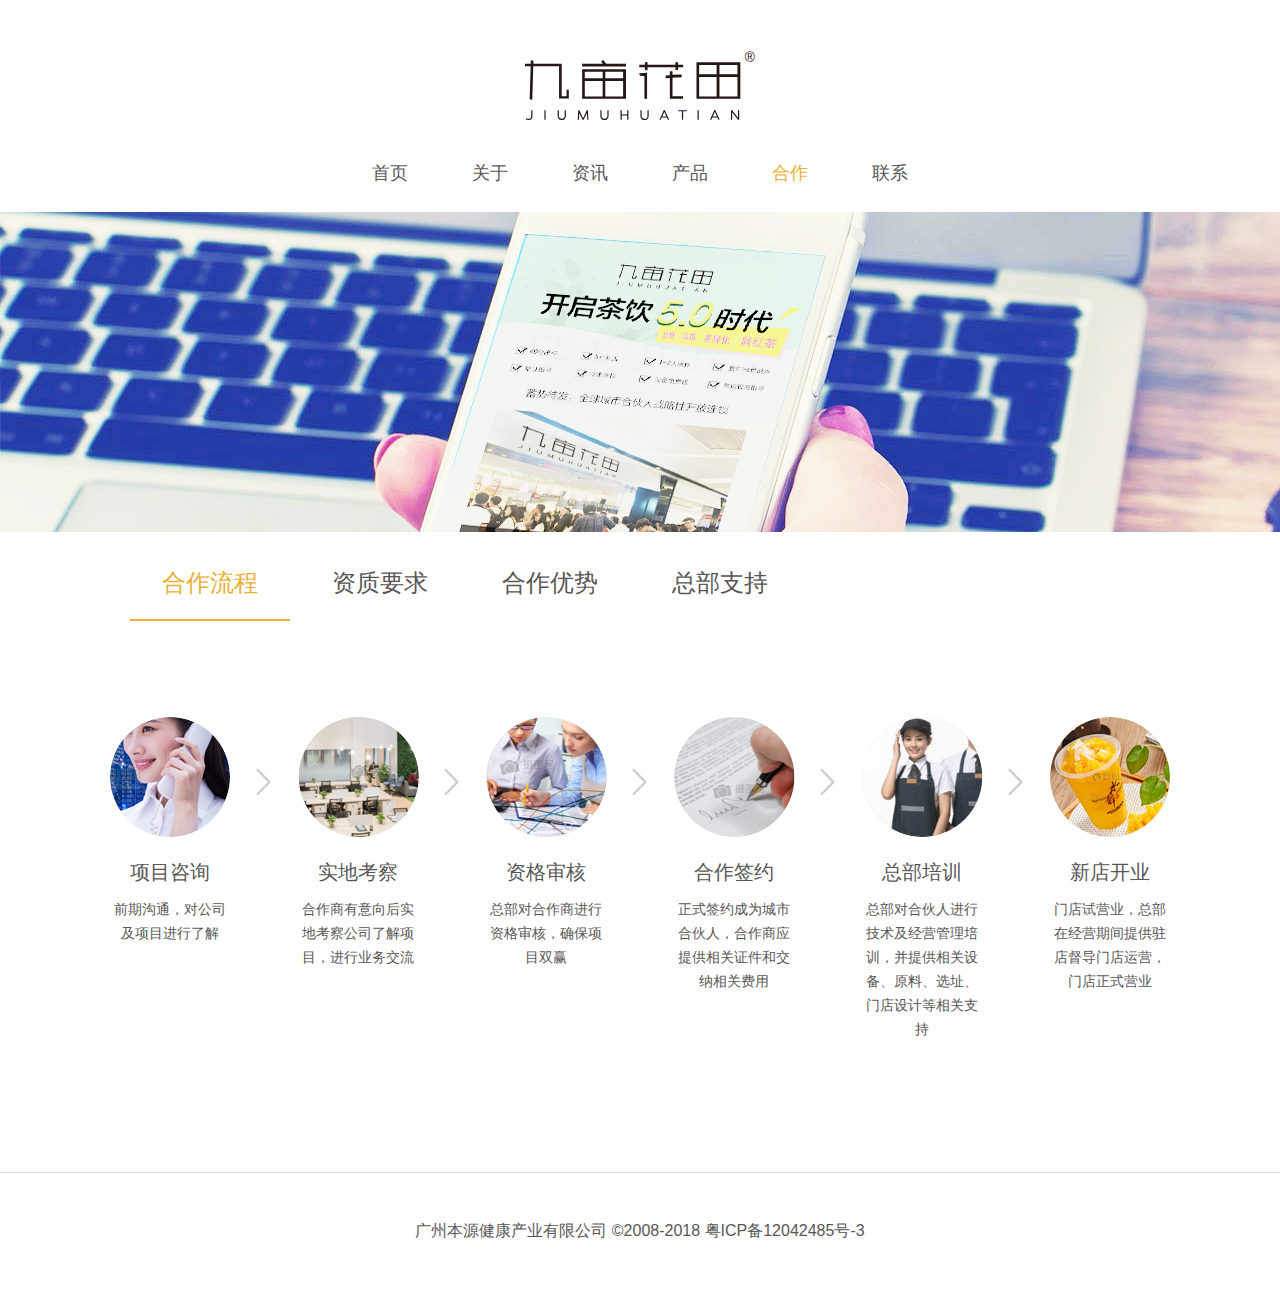
<file: templates/joinus.html>
<!DOCTYPE html>
<html>

<head>
    <meta charset="utf-8" />
    <meta name="viewport" content="width=device-width" />
    <meta http-equiv="X-UA-Compatible" content="IE=edge,chrome=1">
    <meta name="robots" content="all">
    <meta name="renderer" content="webkit">
    <title>九亩花田官网</title>
    <meta name="Keywords" content="九亩花田，九亩花田官网，九亩花田品牌官网，九亩花田加盟，奶茶店加盟，答案茶加盟，九亩花田答案茶，九亩花田答案茶加盟，茶饮店加盟，茶饮软欧包，茶饮软欧包加盟，奶茶加盟店，奶茶品牌加盟，奶茶店加盟哪个品牌好，奶茶店加盟哪个好，九亩花田脏脏茶，怎么开奶茶店，奶茶品牌哪个好" />
    <meta name="Description" content="九亩花田，九亩花田官网，九亩花田品牌官网，九亩花田加盟，奶茶店加盟，答案茶加盟，九亩花田答案茶，九亩花田答案茶加盟，茶饮店加盟，茶饮软欧包，茶饮软欧包加盟，奶茶加盟店，奶茶品牌加盟，奶茶店加盟哪个品牌好，奶茶店加盟哪个好，九亩花田脏脏茶，怎么开奶茶店，奶茶品牌哪个好" />
    <!--<link rel="shortcut icon" href="favicon.ico" />-->
    <link rel="stylesheet" type="text/css" href="/static/css/style.css" />
    <script src="/static/js/jquery-1.12.0.min.js" type="text/javascript" charset="utf-8"></script>
    <script src="/static/js/slides.js" type="text/javascript" charset="utf-8"></script>
    <script src="/static/js/rslide.js" type="text/javascript" charset="utf-8"></script>
    <script>(function() {var _53code = document.createElement("script");_53code.src = "https://tb.53kf.com/code/code/10173852/1";var s = document.getElementsByTagName("script")[0]; s.parentNode.insertBefore(_53code, s);})();</script>
</head>

<body>
    <div class="home-header">
        <div class="home-header-logo">
            <a href="">
                <img src="/static/images/logo.svg" alt="">
            </a>
        </div>
        <div class="home-header-nav">
            <ul>
                <li>
                    <a class="" title="" href="/index">首页</a>
                </li>
                <li>
                    <a class="" title="" href="/aboutus">关于</a>
                </li>
                <li>
                    <a title="" href="/news">资讯</a>
                </li>
                <li>
                    <a title="" href="/product">产品</a>
                </li>
                <li>
                    <a class="active" title="" href="/joinus">合作</a>
                </li>
                <li>
                    <a title="" href="/contact">联系</a>
                </li>
            </ul>
        </div>
    </div>

    <div class="home-banner">
        <img src="/static/images/join_banner.png">
    </div>

    <div class="tabs w1060">
        <div class="tab-item">
            <div id="tab_process">合作流程</div>
            <div id="tab_require">资质要求</div>
            <div id="tab_advantage">合作优势</div>
            <div id="tab_support">总部支持</div>
        </div>
    </div>
    <div class="card w1060" id="process" style="padding-top: 50px; padding-bottom: 50px;">
        <div class="rz-list w1060">
            <ul class="clearfix">
                <li>
                    <img src="/static/images/flow01.png" alt="">
                    <h4>项目咨询</h4>
                    <p>前期沟通，对公司及项目进行了解</p>
                </li>
                <li>
                    <img src="/static/images/flow02.png" alt="">
                    <h4>实地考察</h4>
                    <p>合作商有意向后实地考察公司了解项目，进行业务交流</p>
                </li>
                <li>
                    <img src="/static/images/flow03.png" alt="">
                    <h4>资格审核</h4>
                    <p>总部对合作商进行资格审核，确保项目双赢</p>
                </li>
                <li>
                    <img src="/static/images/flow04.png" alt="">
                    <h4>合作签约</h4>
                    <p>正式签约成为城市合伙人，合作商应提供相关证件和交纳相关费用</p>
                </li>
                <li>
                    <img src="/static/images/flow05.png" alt="">
                    <h4>总部培训</h4>
                    <p>总部对合伙人进行技术及经营管理培训，并提供相关设备、原料、选址、门店设计等相关支持</p>
                </li>
                <li>
                    <img src="/static/images/flow06.png" alt="">
                    <h4>新店开业</h4>
                    <p>门店试营业，总部在经营期间提供驻店督导门店运营，门店正式营业</p>
                </li>
            </ul>
        </div>
    </div>
    <div class="card w1060 tec" id="require" style="padding-top: 50px; padding-bottom: 50px; ">
        <p class="fface fs16  tel" style="text-indent: 2em;">公司合伙开店体系有着稳定踏实的经营策略，及强而有力的市场趋势，给合伙人提供更多帮助，减低经营风险，稳定获利。</p>
        <p class="fs16 fface tel" style="text-indent: 2em;">
            公司具有完备的后勤支援管道，让九亩花田合伙人无后顾之忧，并以相互合理服务，良好的疏通到店原则，与创业合伙人一同开创事业的成功。
        </p>
        <img src="/static/images/join_aptitude.png" style="margin-top: 41px; width: 100%;" >
        <p class="fs20 fftitle tel" style="margin-top: 60px;">申请者需要符合</p>
        <p class="fs16 fface tel" style="margin-top: 20px;">
            1、认同茶饮市场前景及发展趋势；<br/>
            2、熟悉当地消费市场和商圈情况，对服务行业有一定的认知；<br>
            3、具备相应的经济投资能力，并对投资收益及风险有正确的认知；<br>
            4、认同并遵守企业的发展理念和经营规范，愿意配合公司的重要利好决策；<br>
            5、有强烈的事业心，对门店的经营管理能保持全身心的投入；
        </p>
    </div>
    <div class="card w1060" id="advantage" style="padding-top: 50px; padding-bottom: 50px; ">
        <p class="fs20 fftitle" style="margin-top: 0;">专一经营团队</p>
        <div class="join-require">
            <div class="box fl tec" style="border-right: 0px solid #fff">
                <img src="/static/images/join_pic1.png">
                <p class="fs18">专一物流配送</p>
                <p class="fs16 fface">为维持产品品质，保证门店原物料充足，每天新鲜及时配送。</p>
            </div>
            <div class="box fl tec" style="border-right: 0px solid #fff">
                <img src="/static/images/join_pic2.png">
                <p class="fs18">专一物流配送</p>
                <p class="fs16 fface">为维持产品品质，保证门店原物料充足，每天新鲜及时配送。</p>
            </div>
            <div class="box fl tec">
                <img src="/static/images/join_pic3.png">
                <p class="fs18">专一物流配送</p>
                <p class="fs16 fface">为维持产品品质，保证门店原物料充足，每天新鲜及时配送。</p>
            </div>
            <div class="clearfix"></div>
        </div>

        <p class="fs20 fftitle">自产茶叶直供</p>
        <p class="fs16 fface text">
            本源在茶叶行业深耕26年，自有5700亩茶园种植基地
        </p>
        <p class="fs20 fftitle">新品研发团队</p>
        <p class="fs16 fface text">
            1200平米技术研发中心，专业研发团队引领产品风向标
        </p>
        <p class="fs20 fftitle">技能综合培训</p>
        <p class="fs16 fface text">
            资深产品技术总监，面对面教学，全面掌握实操要领
        </p>
        <p class="fs20 fftitle">集优选址辅助</p>
        <p class="fs16 fface text">
            科学、严谨的选址方案，提高决策效率，降低决策风险
        </p>
        <p class="fs20 fftitle">空间设计引流</p>
        <p class="fs16 fface text">
            国际顶级品牌设计总监主笔，打造轻奢时尚的门店形象
        </p>
        <p class="fs20 fftitle">运营策划指导</p>
        <p class="fs16 fface text">
            6年连锁品牌成功经验，200人专业营运团队保驾护航
        </p>
        <p class="fs20 fftitle">品牌深入推广</p>
        <p class="fs16 fface text">
            全国知名媒体、各大互联网搜索引擎,裂变式传播
        </p>
        <p class="fs20 fftitle">全程指导经营</p>
        <p class="fs16 fface text">
            提供店面实际经营支持，解决您的经营难题
        </p>
    </div>
    <div class="card w1060" id="support" style="padding-top: 50px; padding-bottom: 50px; ">

        <p class="fface fs16">1、专人协助选址及商圈评估，根据门店所在地经济水平、商圈环境等作出专业的选址分析与评估判断；</p>
        <p class="fface fs16">2、总部量身定制门店装修方案，提供装修所需平面图、施工图、效果图和详细装修预算；</p>
        <p class="fface fs16">3、完善的技能培训，毫无保留的提供门店员工专业的技术操作培训；</p>
        <p class="fface fs16">4、完善的经营管理培训，将长期的经营经验传承与分享，确保门店稳定获利；</p>
        <p class="fface fs16">5、总部产品技术研发中心，不断进行新品研发创新，保障门店拥有更优质的产品在市场上形成差异化与竞争优势。</p>
        <p class="fface fs16">6、总部为门店提供全套店务运营实施方案及营销策划支持，完善的售后服务为每个城市合伙人保驾护航。</p>

        <div class="slid-list" id="slid2" style="margin-top: 40px;">

                    <ul class="clearfix" style="margin-top: 20px;">
                        <li>
                            <span>
                                    <img class="linear" src="/static/images/join_sp1.png" alt="">
                            </span>
                            <p>商圈评估</p>
                        </li>
                        <li>
                            <span>
                                    <img class="linear" src="/static/images/join_sp2.png" alt="">
                            </span>
                            <p>全面培训</p>
                        </li>
                        <li>
                            <span>
                                <img class="linear" src="/static/images/join_sp3.png" alt="">
                            </span>
                            <p>24小时咨询服务</p>
                        </li>
                        <li>
                            <span>
                                <img class="linear" src="/static/images/join_sp4.png" alt="">
                            </span>
                            <p>配送系统</p>
                        </li>
                    </ul>
        </div>
    </div>

    <script type="text/javascript">
        $(function() {
            $('#tab_process').addClass('active')
            $('#require').hide()
            $('#advantage').hide()
            $('#support').hide()

            $('#tab_process').click(function() {

                $('#tab_process').removeClass('active')
                $('#tab_require').removeClass('active')
                $('#tab_advantage').removeClass('active')
                $('#tab_support').removeClass('active')
                $(this).addClass('active')

                $('#process').show()
                $('#require').hide()
                $('#advantage').hide()
                $('#support').hide()
            })
            $('#tab_require').click(function() {
                 $('#tab_process').removeClass('active')
                $('#tab_require').removeClass('active')
                $('#tab_advantage').removeClass('active')
                $('#tab_support').removeClass('active')
                $(this).addClass('active')

                $('#process').hide()
                $('#require').show()
                $('#advantage').hide()
                $('#support').hide()
            })
           $('#tab_advantage').click(function() {
                 $('#tab_process').removeClass('active')
                $('#tab_require').removeClass('active')
                $('#tab_advantage').removeClass('active')
                $('#tab_support').removeClass('active')
                $(this).addClass('active')

                $('#process').hide()
                $('#require').hide()
                $('#advantage').show()
                $('#support').hide()
            })

           $('#tab_support').click(function() {
                   $('#tab_process').removeClass('active')
                $('#tab_require').removeClass('active')
                $('#tab_advantage').removeClass('active')
                $('#tab_support').removeClass('active')
                $(this).addClass('active')

                $('#process').hide()
                $('#require').hide()
                $('#advantage').hide()
                $('#support').show()
            })
        })
    </script>
   <div class="home-footer bgfff">
        <p class="fs16">广州本源健康产业有限公司 ©2008-2018 <a href="http://www.miitbeian.gov.cn/">粤ICP备12042485号-3</a></p>
    </div>
</body>
</file>
<file: static/css/style.css>
/*xia*/
html,body,div,span,applet,object,iframe,h1,h2,h3,h4,h5,h6,p,blockquote,pre,a,abbr,acronym,address,big,cite,code,del,dfn,em,img,ins,kbd,q,s,samp,small,strike,strong,sub,sup,tt,var,b,u,i,center,dl,dt,dd,ol,ul,li,fieldset,form,label,legend,table,caption,tbody,tfoot,thead,tr,th,td,article,aside,canvas,details,embed,figure,figcaption,footer,header,hgroup,menu,nav,output,ruby,section,summary,time,mark,audio,video{font:inherit;font-size:100%;margin:0;padding:0;vertical-align:baseline;border:0;}
article,aside,details,figcaption,figure,footer,header,hgroup,menu,nav,section{display:block;}
body{line-height:1; }
::selection { background: #eaaf37; color: #f7ffff;}
ol,ul,li{list-style:none;}
blockquote,q{quotes:none;}
blockquote:before,blockquote:after,q:before,q:after{content:'';content:none;}
::-ms-clear,::-ms-reveal{display:none;}
h1,h2,h3,h4,h5,h6{font-weight:normal;}
table{border-spacing:0;border-collapse:collapse;}
textarea{overflow:auto;resize:none;vertical-align:top;outline:0;-moz-outline:0;-webkit-appearance:none;}
b{font-weight:normal;}
i,em{font-style:normal;}
body{font:14px/1.5 'microsoft yahei','Hiragino Sans GB',Tahoma,Verdana,Arial,Helvetica,sans-serif;color:#585755;outline:none;background:#fff;}
div{display:block;border:none;}
img{vertical-align:middle;}
a{text-decoration:none;color:#585755;}
a:hover{text-decoration:none;color:#eaaf37; cursor: pointer;}
input[type='button']{font-family:'microsoft yahei','Hiragino Sans GB',Tahoma,Verdana,Arial,Helvetica,sans-serif;}
.clearfix:before,.clearfix:after{display:table;content:'';}
.clearfix:after{clear:both;}
.fl{float:left;}
.fr{float:right;}
.w1060{width:1060px;margin:0 auto;}
.tec{text-align:center;}
.tel { text-align: left; }
.ter { text-align: right; }
.fs24{font-size:24px;}
.fs22{font-size:22px;}
.fs20{font-size:20px;}
.fs18{font-size:18px;}
.fs16{font-size:16px;}
.fs14{font-size:14px;}
.fface{ color: #585755;letter-spacing: 0;line-height: 28px; }
.fftitle { font-size: 20px;color: #585755;letter-spacing: 0; }
.ti { text-indent: 2em;}
.pad60{padding:60px 0;}
.padb60{padding-bottom:60px;}
.linear{-webkit-transition:all .3s linear;-moz-transition:all .3s linear;-ms-transition:all .3s linear;-o-transition:all .3s linear;transition:all .3s linear;}
.bgfff{width:100%;background-color:#fff;}
.bgfff7{width:100%;background-color:#fff7f7;}
.bgf7f{width:100%;background-color:#f7ffff;}
.bgef7{width:100%;background-color:#fffef7;}
.bgfaf{width:100%;background-color:#fafafa;}
.fullSlide{position:relative;margin:0 auto;}
.fullSlide .bd{position:relative;z-index:0;}
.fullSlide .bd li{height:400px;}
.fullSlide .hd{position:absolute;z-index:99;bottom:5px;left:0;width:100%;text-align:center;}
.fullSlide .hd ul li{display:inline-block;width:7px;height:7px;margin:0 8px;cursor:pointer;text-indent:9999em;opacity:.7;border-radius:50%;background:#ccc;filter:progid:DXImageTransform.Microsoft.Alpha(opacity=70);    /*IE6~IE8*/}
.fullSlide .hd ul .on{position:relative;top:-2px;width:10px;height:10px;opacity:1;filter:progid:DXImageTransform.Microsoft.Alpha(opacity=100);    /*IE6~IE8*/}
.home-title{font-size:24px;line-height:28px;text-align:center;letter-spacing:0;color:#585755;}
.home-banner{overflow:hidden; }
.home-header { text-align: center; background-color: white; width: 100%; }
.home-header-logo{width:230px;margin:50px auto 40px;}
.home-header-logo img{width:100%;}
.home-header-nav{margin-bottom:25px;text-align:center;}
.home-header-nav ul li{display:inline-block;}
.home-header-nav ul li a{font-size:18px;margin:0 30px;}
.home-header-nav ul li a.active{color:#eaaf37;}
.home-about{padding-bottom:60px;}
.home-about .text{line-height:1.8;position:absolute;right:0;bottom:0;display:flex;flex-direction:column;padding:0 20px;justify-content:center;}
.home-about .linear:hover{-webkit-transform:scale(1.05) translateY(-10px);-moz-transform:scale(1.05) translateY(-10px);-ms-transform:scale(1.05) translateY(-10px);transform:scale(1.05) translateY(-10px);}
.home-about .text h4{font-size:20px;}
.home-about .text p{font-size:16px;margin-top:20px;}
.home-about-top .fl{position:relative;overflow:hidden;width:520px;height:500px;}
.home-about-top .fl .text{height:200px;background-color:#fff7f7;}
.home-about-top .fr{width:520px;}
.home-about-top .fr .text,.home-about-bt .text{top:0;left:50%;background-color:#fff;background-color:rgba(255,255,255,.6);}
.home-about-top .fr .t{position:relative;overflow:hidden;height:240px;}
.home-about-bt{position:relative;overflow:hidden;height:240px;}
.slid-list-div{font-size:0;}
.slid-list-div i{position:relative;top:-140px;display:inline-block;display:inline-block;width:30px;cursor:pointer;opacity:.4;}
.slid-list-div i img{width:100%;}
.slid-list{display:inline-block;overflow:hidden;width:1000px;margin:0 auto;}
.slid-list ul{width:10000px;}
.slid-list ul li{float:left;overflow:hidden;width:220px;margin:0 15px;}
.slid-list ul li span{display:block;overflow:hidden;width:220px;height:220px;}
.slid-list ul li span img{width:100%;}
.slid-list ul li span:hover img{-webkit-transform:scale(1.05);}
.slid-list ul li p{font-size:16px;line-height:28px;margin-top:15px;text-align:center;}
.rz-list{overflow:hidden;}
.rz-list ul{width:1200px;}
.rz-list ul li{position:relative;float:left;width:120px;margin-right:68px;text-align:center;}
.rz-list ul li::after{position:absolute;position:absolute;top:50px;right:-48px;display:block;width:30px;height:30px;content:'';opacity:.2;opacity:.2;background:url('/static/images/arrow-right.png') center;background-size:100%;}
.rz-list ul li img{border-radius:50%;}
.rz-list ul li h4{font-size:20px;margin:20px 0 10px;}
.rz-list ul li p{font-size:14px;line-height:24px;}
.rz-list-btn{text-align:center;}
.rz-list-btn a{line-height:55px;display:inline-block;width:160px;height:55px;text-align:center;border:1px solid #303030;background-color:#fff;}
.rz-list-btn a:hover{border:1px solid #eaaf37;}
.home-aboutus .fl{width:486px;margin-top:100px;}
.home-aboutus .fl h4{text-align:center;}
.home-aboutus .fl p{font-size:16px;line-height:28px;margin-top:40px;}
.home-news{overflow:hidden;}
.home-news ul{width:1200px;}
.home-news ul li{float:left;width:317px;margin-right:54px;}
.home-news ul li span{display:block;overflow:hidden;width:317px;height:212px;}
.home-news ul li span img{width:100%;}
.home-news ul li h4{font-size:20px;margin:10px 0;text-align:center;}
.home-news ul li p{line-height:28px;margin-bottom:15px;}
.home-news ul li .date i{display:inline-block;}
.home-news ul li .date i img{width:15px;margin-left:30px;padding-right:3px;vertical-align:sub;}
.home-footer{padding:46px 0;border-top:1px solid #dedede;}
.home-footer p{text-align:center;}
.home-contactus-bg{width:100%;    /* background-image: url('./static/images/mapbg.png'); */height:545px;background-color:#fbfbfb;background-position:top center;}
.home-contactus-bg{width:100%;    /* background-image: url('./static/images/mapbg.png'); */height:545px;background-color:#fbfbfb;background-position:top center;}
.home-contactus .info{margin-top:40px;margin-left:60px;}
.home-contactus .info h4{font-size:20px;}
.home-contactus .info h3{font-size:48px;}
.home-contactus .info p{line-height:28px;margin-top:20px;}
.detail-banner img { width: 100%; }

.tabs { height: 84px; margin: 0 auto; position: relative;}
.tabs .tab-item { margin-left: 20px; margin-right: 20px; position: absolute; top: 37px;}
.tabs .tab-item div { float: left; text-align: center; font-size: 24px; letter-spacing: 0; line-height: 28px; margin-right: 10px; cursor: pointer; height: 50px; width: 160px;}
/* .tabs .tab-item a { float: left; text-align: center; font-size: 24px; letter-spacing: 0; line-height: 28px; margin-right: 10px; cursor: pointer; height: 50px; width: 160px;} */
.tabs .tab-item .active { border-bottom: 2px solid #eaaf37; color: #eaaf37; cursor: pointer;}
.card { background: #fff; height: auto; margin: 0 auto; margin-top: 51px; padding-left: 40px; padding-right: 40px; margin-bottom: 81px;}

.contact-title { padding-top: 46px; }
.contact-num { font-size: 48px;color: #585755;letter-spacing: 0;line-height: 28px; margin-top: 32px;}
.contact-address-and-phone { margin-top: 35px; }
#aboutus-intro p { text-indent: 2em; }
#aboutus-intro img { width: 70%; margin-top: 50px; margin-bottom: 51px;}
.evo-line { color: #E5E5E5; }
.card .c { margin-top: 35px; margin-bottom: 35px; width: 960px; }
.card .c .date { color: #585755 ; font-family: PingFangSC-Medium; margin-right: 40px;}
#aboutus-story .aboutus-story-l { height: 360px; }
#aboutus-story .aboutus-story-l .img { width: 540px; height: 360px; background-image: url('./static/images/about_jmht.png'); }
.newsdetail-item .fl .date i { display:inline-block; }
.newsdetail-item .fl .date i img { width:15px;margin-left:80px;padding-right:7px;vertical-align:sub; }
.newsdetail-item { margin-top: 42px; }

.join-require { margin: 13px auto; }
.join-require .box { background: #FFFFFF;border: 1px solid #E5E5E5; width: 250px; height: 334px; padding-top: 41px; padding-left: 50px; padding-right: 50px;}
.join-require .box p { margin-top: 13px; }

#advantage .fftitle { margin-top: 50px; }
#advantage .text { margin-top: 10px; }

#support p { margin-top: 20px; }

/* .slid-list2{display:inline-block;overflow:hidden;width:1000px;margin:0 auto;} */
/* .slid-list2 ul{width:10000px;} */
/* .slid-list2 ul li{float:left;width:220px;margin:0 15px;} */
/* .slid-list2 ul li span{display:block;overflow:hidden;width:220px;height:220px;} */
/* .slid-list2 ul li span img{width: 220px; height: 220px;} */
/* .slid-list2 ul li span:hover img{-webkit-transform:scale(1.05);} */
/* .slid-list2 ul li p{font-size:16px;line-height:28px;margin-top:15px;text-align:center;} */
</file>
